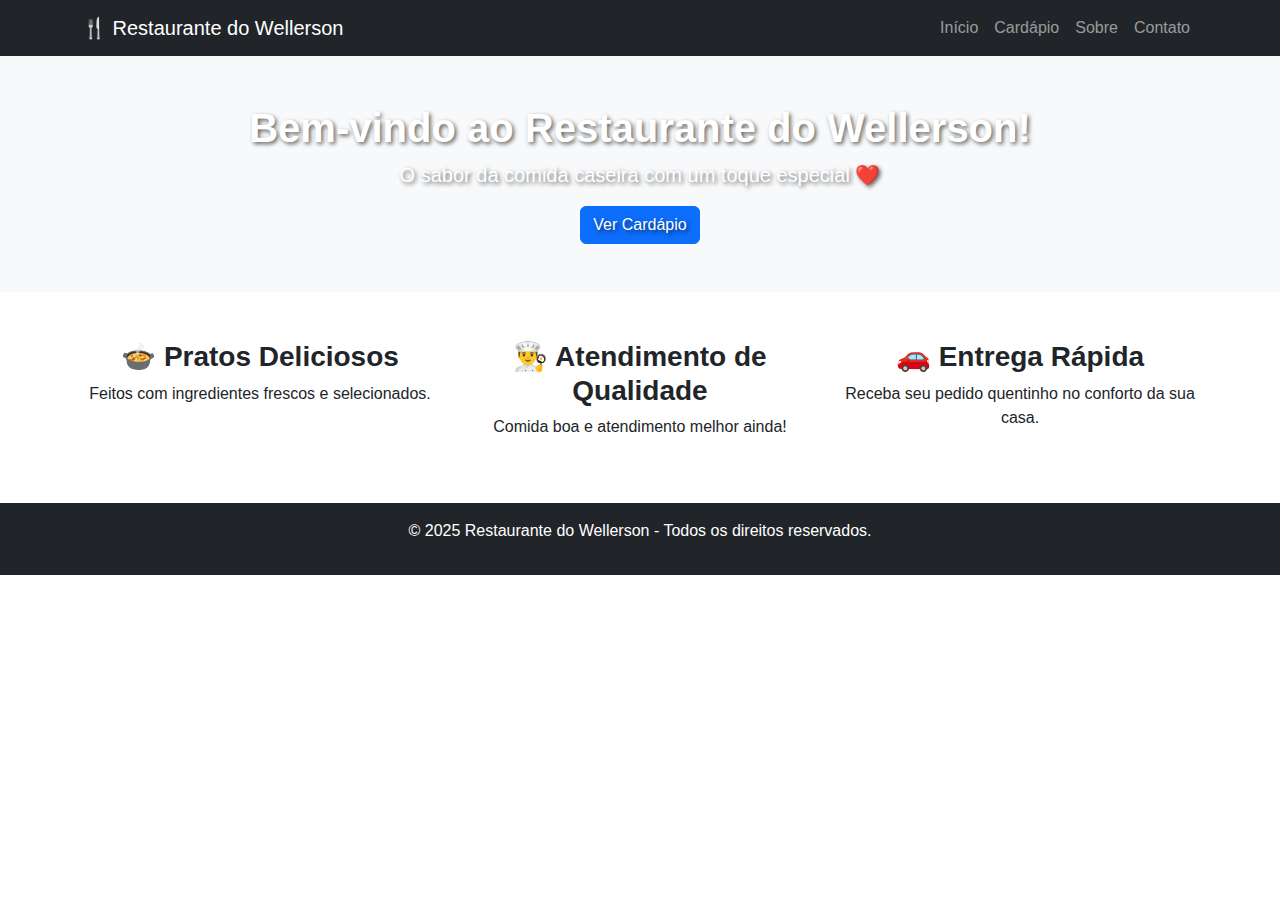
<file: index.html>
<!DOCTYPE html>
<html lang="pt-br">
<head>
    <meta charset="UTF-8">
    <meta name="viewport" content="width=device-width, initial-scale=1.0">
    <title>Restaurante do Wellerson</title>

    <!-- Link para o Bootstrap (design moderno e responsivo) -->
    <link href="https://cdn.jsdelivr.net/npm/bootstrap@5.3.0/dist/css/bootstrap.min.css" rel="stylesheet">

    <!-- Link para o CSS personalizado -->
    <link rel="stylesheet" href="style.css">
</head>
<body>
    <!-- Barra de navegação -->
    <nav class="navbar navbar-expand-lg navbar-dark bg-dark">
        <div class="container">
            <a class="navbar-brand" href="index.php">🍴 Restaurante do Wellerson</a>
            <button class="navbar-toggler" type="button" data-bs-toggle="collapse" data-bs-target="#navbarNav">
                <span class="navbar-toggler-icon"></span>
            </button>
            <div class="collapse navbar-collapse" id="navbarNav">
                <ul class="navbar-nav ms-auto">
                    <li class="nav-item"><a class="nav-link" href="index.php">Início</a></li>
                    <li class="nav-item"><a class="nav-link" href="cardapio.php">Cardápio</a></li>
                    <li class="nav-item"><a class="nav-link" href="sobre.php">Sobre</a></li>
                    <li class="nav-item"><a class="nav-link" href="contato.php">Contato</a></li>
                </ul>
            </div>
        </div>
    </nav>

    <!-- Cabeçalho -->
    <header class="text-center py-5 bg-light">
        <h1>Bem-vindo ao Restaurante do Wellerson!</h1>
        <p class="lead">O sabor da comida caseira com um toque especial ❤️</p>
        <a href="cardapio.html" class="btn btn-primary">Ver Cardápio</a>
    </header>

    <!-- Seção de destaques -->
    <section class="container my-5">
        <div class="row text-center">
            <div class="col-md-4">
                <h3>🍲 Pratos Deliciosos</h3>
                <p>Feitos com ingredientes frescos e selecionados.</p>
            </div>
            <div class="col-md-4">
                <h3>👨‍🍳 Atendimento de Qualidade</h3>
                <p>Comida boa e atendimento melhor ainda!</p>
            </div>
            <div class="col-md-4">
                <h3>🚗 Entrega Rápida</h3>
                <p>Receba seu pedido quentinho no conforto da sua casa.</p>
            </div>
        </div>
    </section>

    <!-- Rodapé -->
    <footer class="bg-dark text-white text-center py-3">
        <p>&copy; 2025 Restaurante do Wellerson - Todos os direitos reservados.</p>
    </footer>

    <!-- Script do Bootstrap -->
    <script src="https://cdn.jsdelivr.net/npm/bootstrap@5.3.0/dist/js/bootstrap.bundle.min.js"></script>
</body>
</html>
</file>
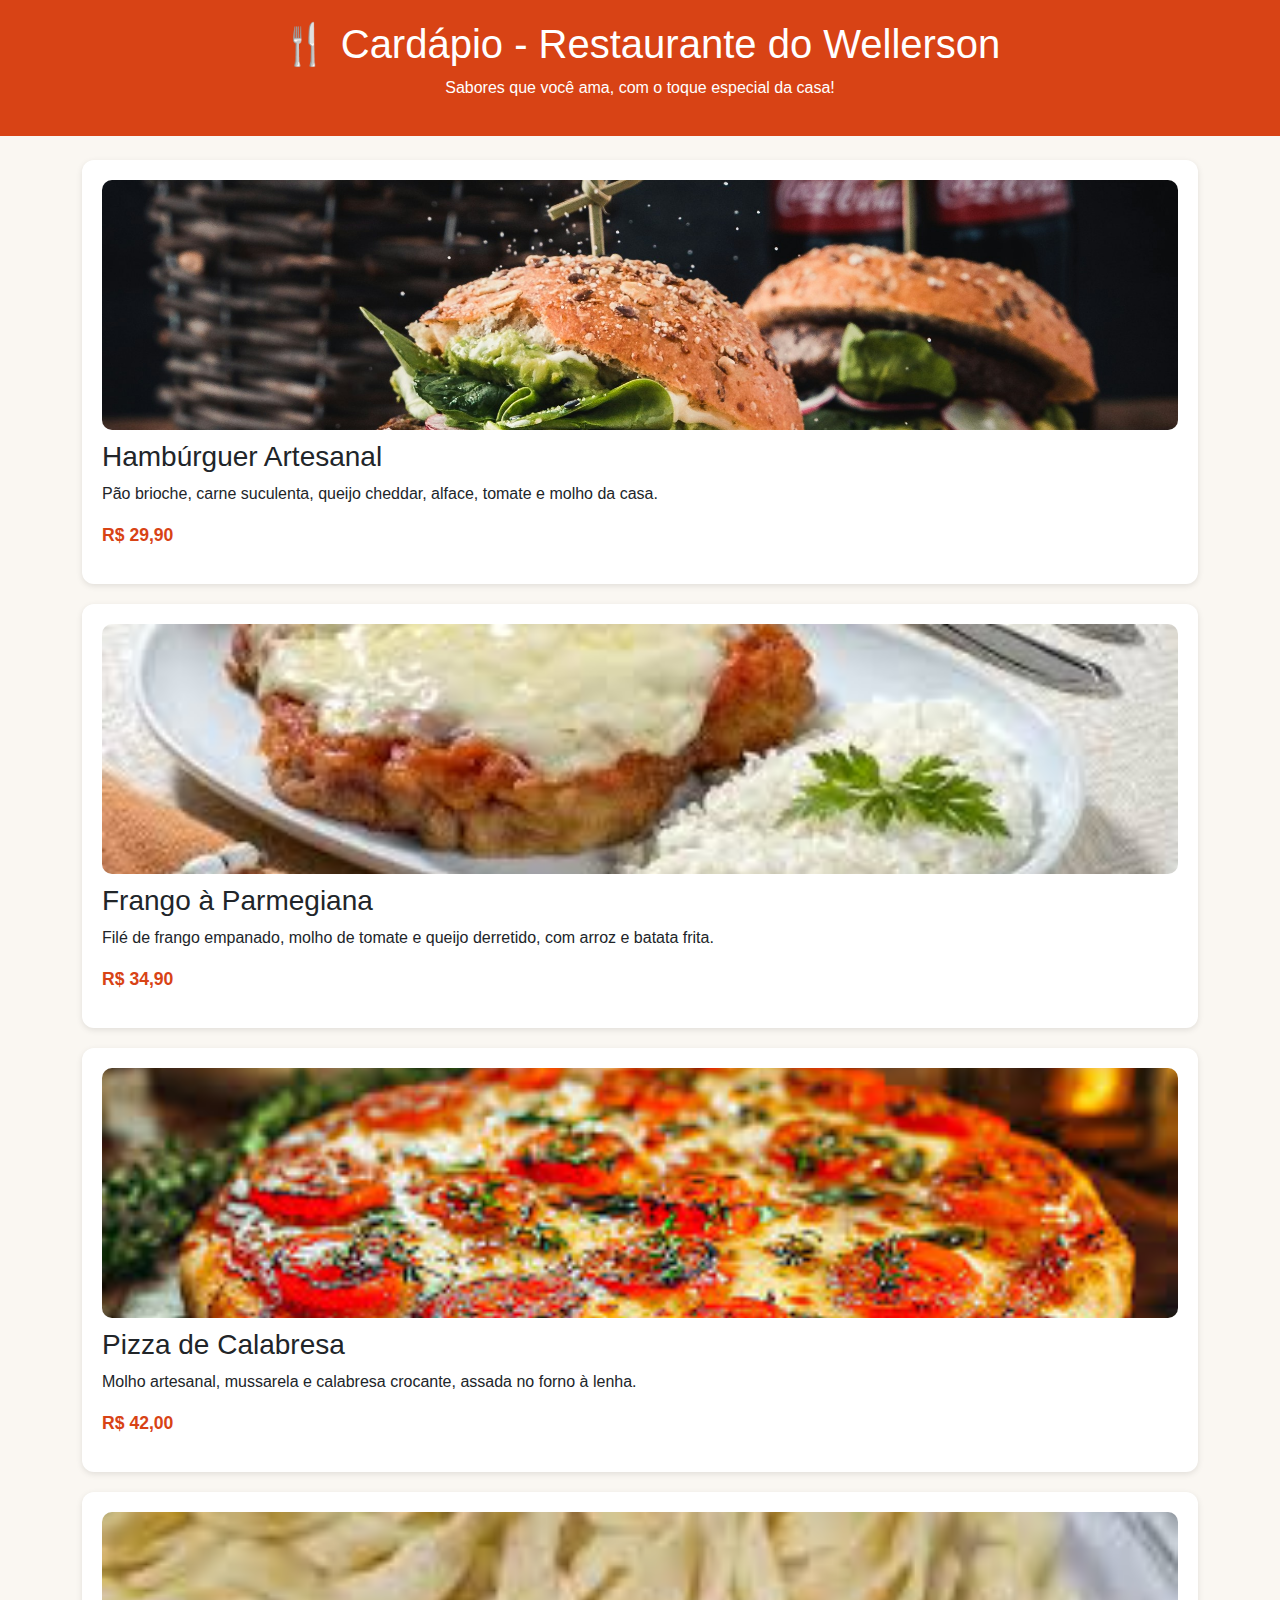
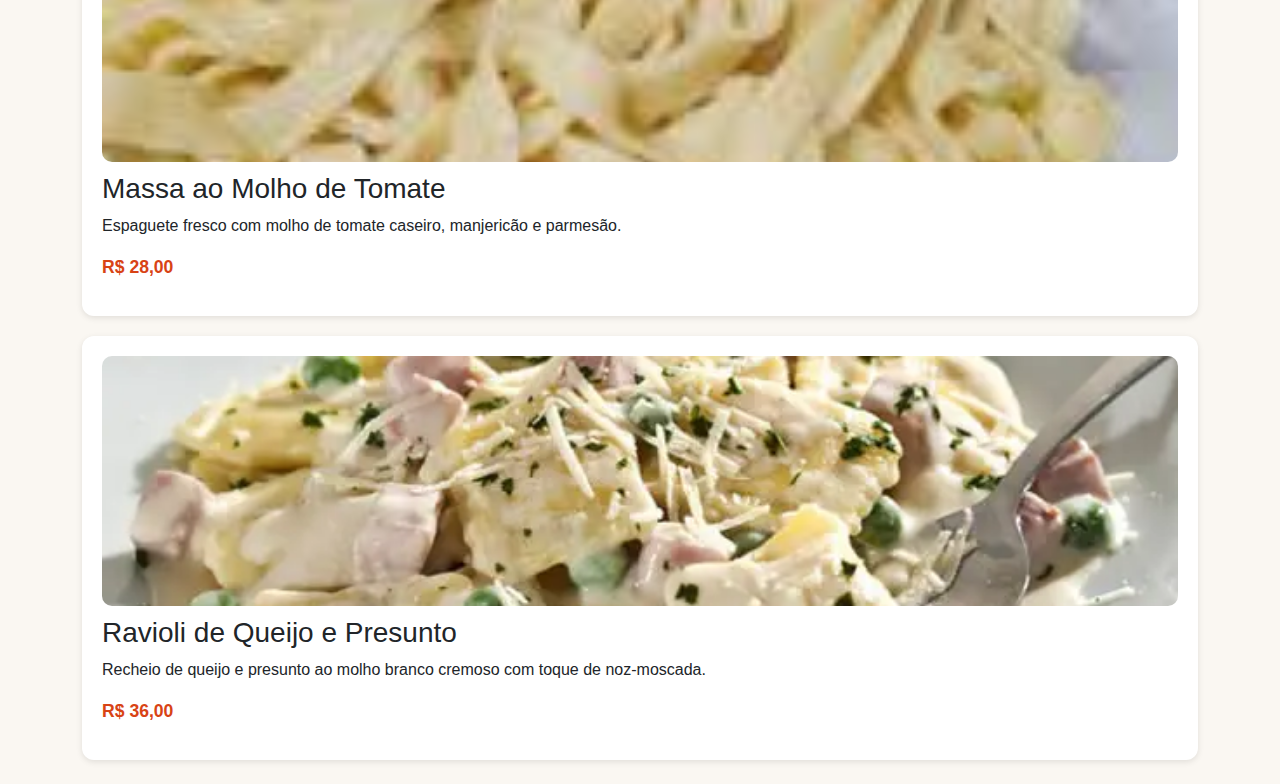
<file: cardapio.html>
<!DOCTYPE html>
<html lang="pt-BR">
<head>
  <meta charset="UTF-8">
  <meta name="viewport" content="width=device-width, initial-scale=1.0">
  <title>Cardápio - Restaurante do Wellerson</title>
  <link href="https://cdn.jsdelivr.net/npm/bootstrap@5.3.0/dist/css/bootstrap.min.css" rel="stylesheet">
  <style>
    body {
      background-color: #faf7f2;
      font-family: 'Arial', sans-serif;
    }
    .menu-header {
      background-color: #d84315;
      color: white;
      text-align: center;
      padding: 20px;
    }
    .menu-item {
      background: white;
      border-radius: 12px;
      box-shadow: 0 2px 6px rgba(0,0,0,0.1);
      padding: 20px;
      margin-bottom: 20px;
    }
    .menu-item img {
      width: 100%;
      border-radius: 10px;
      margin-bottom: 10px;
      height: 250px;
      object-fit: cover;
    }
    .price {
      color: #d84315;
      font-weight: bold;
      font-size: 1.1rem;
    }
  </style>
</head>
<body>

  <header class="menu-header">
    <h1>🍴 Cardápio - Restaurante do Wellerson</h1>
    <p>Sabores que você ama, com o toque especial da casa!</p>
  </header>

  <main class="container my-4">

    <div class="menu-item">
  <img src="imagens/hamburguer.jpg" alt="Hambúrguer artesanal">
  <h3>Hambúrguer Artesanal</h3>
  <p>Pão brioche, carne suculenta, queijo cheddar, alface, tomate e molho da casa.</p>
  <p class="price">R$ 29,90</p>
</div>

<div class="menu-item">
  <img src="imagens/parmegiana.jpg" alt="Frango à Parmegiana">
  <h3>Frango à Parmegiana</h3>
  <p>Filé de frango empanado, molho de tomate e queijo derretido, com arroz e batata frita.</p>
  <p class="price">R$ 34,90</p>
</div>

<div class="menu-item">
  <img src="imagens/pizza.jpg" alt="Pizza de Calabresa">
  <h3>Pizza de Calabresa</h3>
  <p>Molho artesanal, mussarela e calabresa crocante, assada no forno à lenha.</p>
  <p class="price">R$ 42,00</p>
</div>

<div class="menu-item">
  <img src="imagens/massa.jpg" alt="Massa Italiana">
  <h3>Massa ao Molho de Tomate</h3>
  <p>Espaguete fresco com molho de tomate caseiro, manjericão e parmesão.</p>
  <p class="price">R$ 28,00</p>
</div>

<div class="menu-item">
  <img src="imagens/ravioli.jpg" alt="Ravioli de Queijo e Presunto">
  <h3>Ravioli de Queijo e Presunto</h3>
  <p>Recheio de queijo e presunto ao molho branco cremoso com toque de noz-moscada.</p>
  <p class="price">R$ 36,00</p>
</div>
</file>
<file: style.css>
body {
    font-family: 'Segoe UI', Tahoma, Geneva, Verdana, sans-serif;
}

header {
    background-image: url('https://images.unsplash.com/photo-1600891964599-f61ba0e24092');
    background-size: cover;
    background-position: center;
    color: white;
    text-shadow: 2px 2px 4px rgba(0,0,0,0.6);
}

h1, h3 {
    font-weight: 700;
}
</file>
